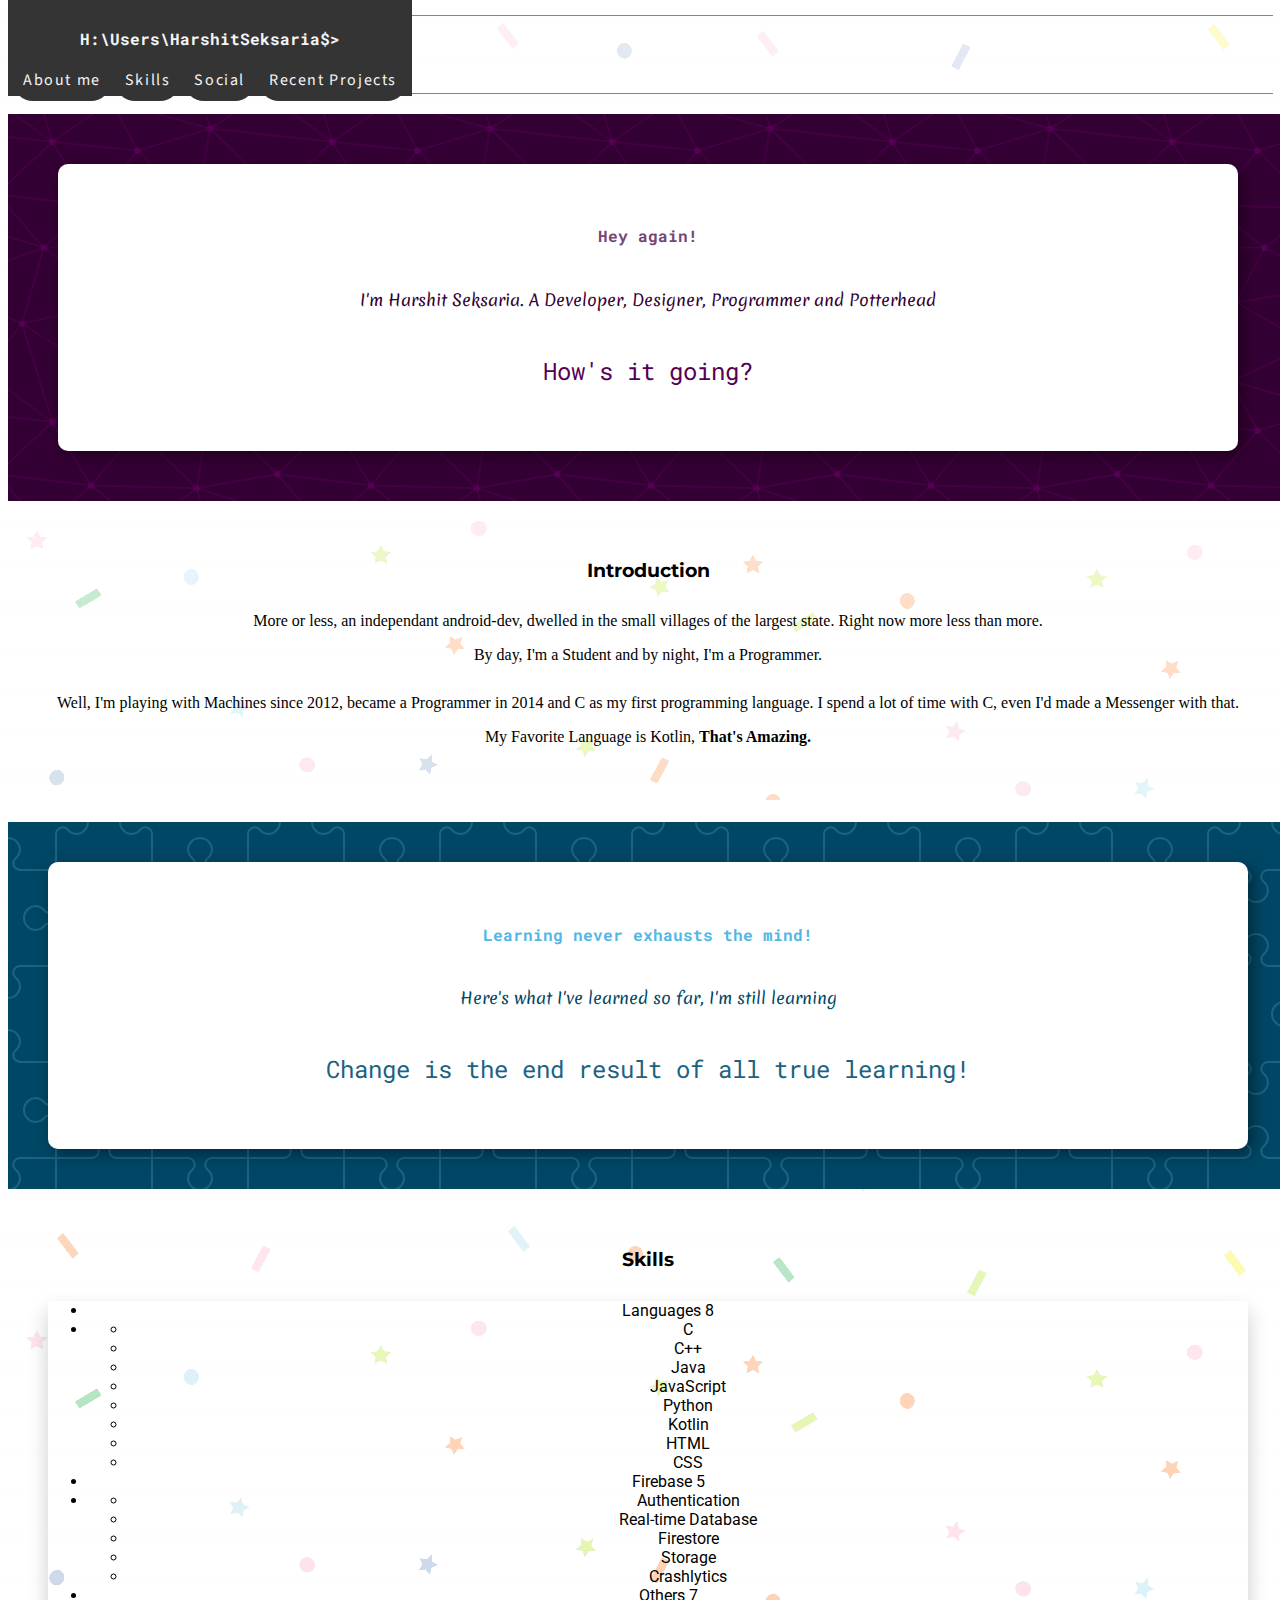
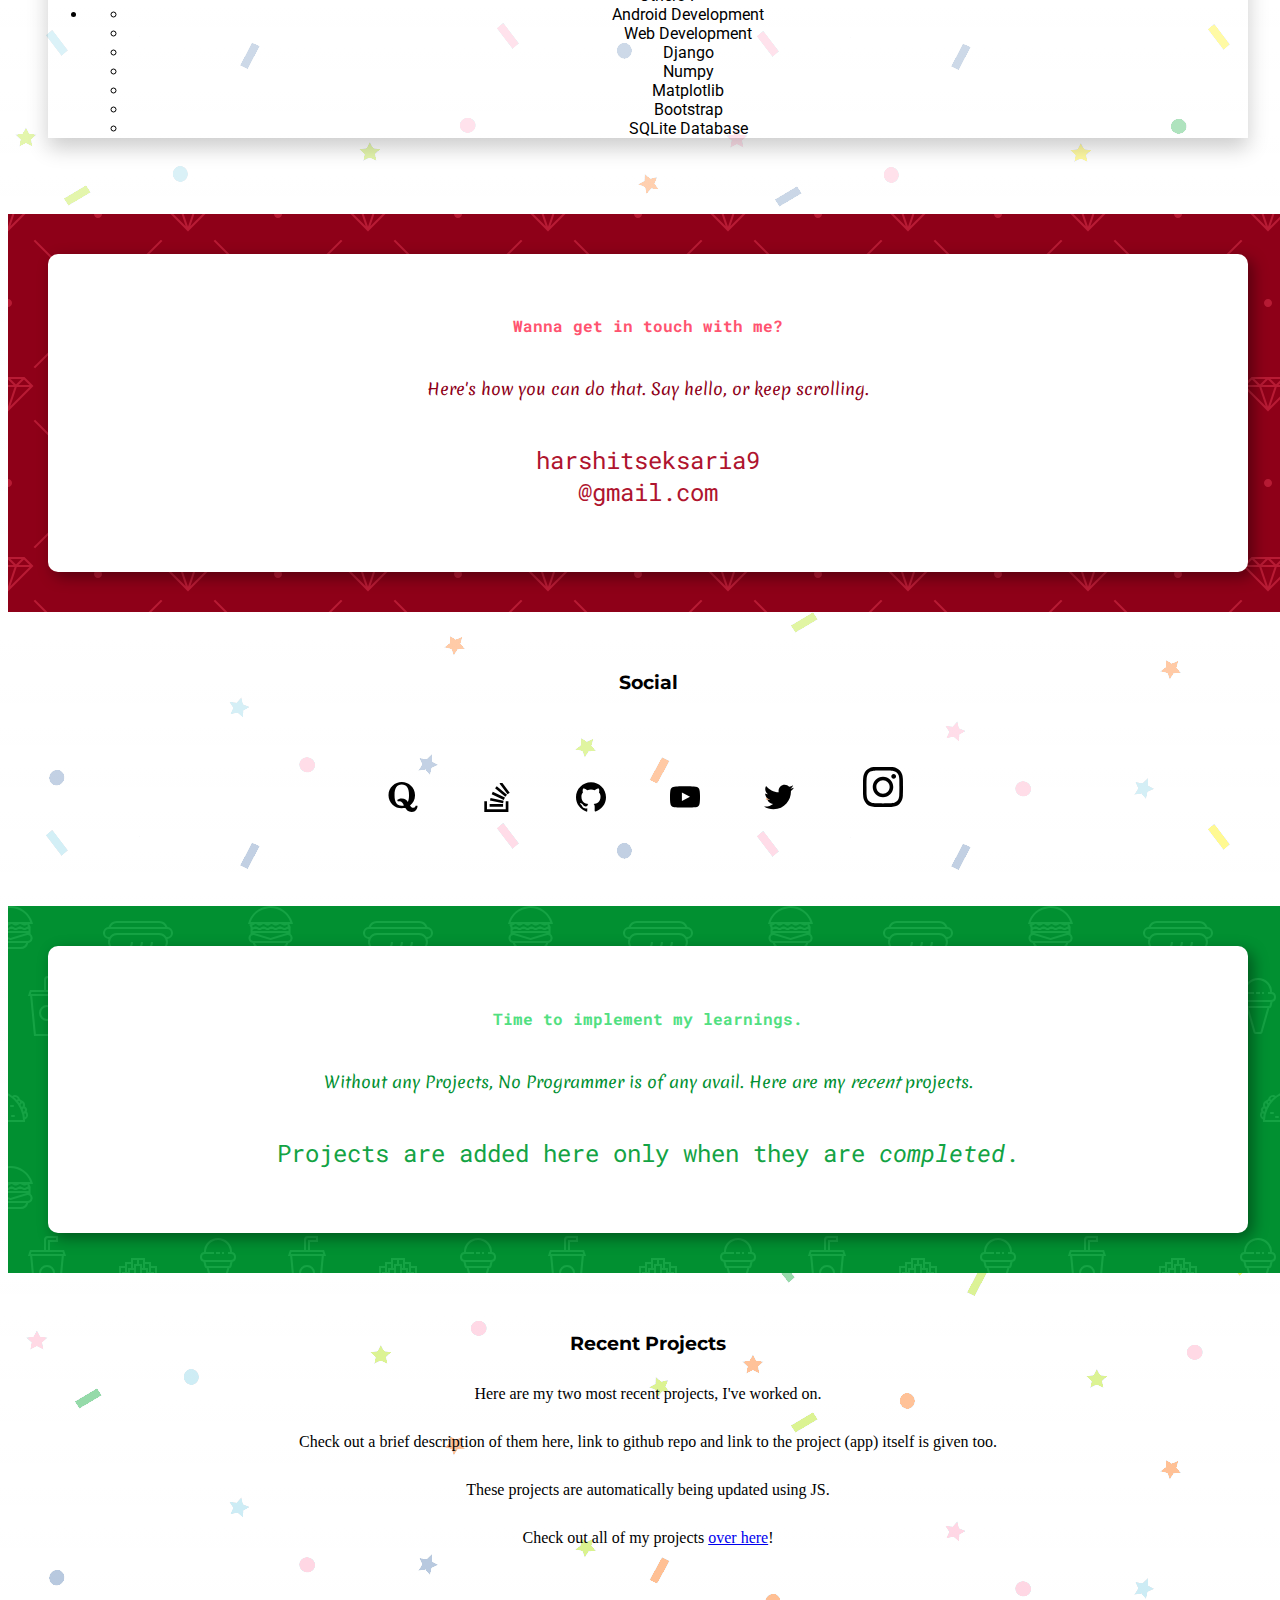
<file: index.html>
<!DOCTYPE html>
<html>
<head>
    <meta charset="UTF-8">
    <meta name="viewport" content="width=device-width, initial-scale=1.0">
    <meta http-equiv="X-UA-Compatible" content="ie=edge">
    <title>Harshit Seksaria</title>
    <link rel="stylesheet" href="https://stackpath.bootstrapcdn.com/bootstrap/4.2.1/css/bootstrap.min.css" integrity="sha384-GJzZqFGwb1QTTN6wy59ffF1BuGJpLSa9DkKMp0DgiMDm4iYMj70gZWKYbI706tWS" crossorigin="anonymous">
 
    <!-- Font links -->
    <link href="https://fonts.googleapis.com/css?family=Roboto+Mono|Roboto:400|Montserrat:700" rel="stylesheet">
    <link href="https://fonts.googleapis.com/css?family=Source+Sans+Pro" rel="stylesheet">
    <link href="https://fonts.googleapis.com/css?family=Merienda" rel="stylesheet">
 
    <!-- CSS -->
    <link rel="stylesheet" type="text/css" href="css/main.css">
</head>
<body>

    <!-- Header -->
    <div id="header" class="container-fluid">
        <div class="row header-lines">
            <div class="col bg-green"></div>
            <div class="col bg-blue"></div>
            <div class="col bg-sky"></div>
            <div class="col bg-orange"></div>
            <div class="col bg-red"></div>
            <div class="col bg-yellow"></div>
            <div class="col bg-pink"></div>
        </div>
        <div class="row align-items-center">
            <div class="col-12 col-lg-6 head-text lead">H:\Users\HarshitSeksaria$></div>
            <a href="#about" class="col-3 col-lg ball">About me</a>
            <a href="#skill" class="col-3 col-lg ball">Skills</a>
            <a href="#social" class="col-3 col-lg ball">Social</a>
            <a href="#project" class="col-3 col-lg ball">Recent Projects</a>
        </div>
    </div>

    <div id="wrapper" class="container-fluid">

        <!-- Hero-text -->
        <div class="row align-items-center justify-content-center">
            <div class="col line"></div>
            <div class="col col-auto text-center hero-text">
                <span id="myWorld"></span><span id="equal"></span><span id="code"></span><span id="colon"></span><span id="cursor">|</span>
            </div>
            <div class="col line"></div>
        </div>

        <!-- Introduction section -->
        <div id="about" class="row section">
            <div class="col-lg-6 col-12 align-self-center about-one">
                <div class="section-wrapper">
                    <h4 class="about-sub">Hey again!</h4>
                    <p class="h1 about-head">
                         I'm Harshit Seksaria. A Developer, Designer, Programmer and Potterhead
                    </p>
                    <p class="about-intro">How's it going?</p>
                </div>
            </div>
            <div class="col-lg-6 col-12 section-sub align-self-center">
                <h3 class="section-head">Introduction</h3>
                <p class="lead intro-text">More or less, an independant android-dev, dwelled in the small villages of the largest state. Right now more less than more.</p>
                <blockquote class="blockquote">By day, I'm a Student and by night, I'm a Programmer.</blockquote>
                <p class="lead intro-text">Well, I'm playing with Machines since 2012, became a Programmer in 2014 and C as my first programming language. I spend a lot of time with C, even I'd made a Messenger with that.</p>
                <blockquote class="blockquote">My Favorite Language is Kotlin, <b>That's Amazing.</b></blockquote>
            </div>
        </div>

        <!-- Skills section -->
        <div id="skill" class="row section d-lg-flex flex-row-reverse">
            <div class="col-lg-6 skill-two align-self-center">
                <div class="section-wrapper">
                    <h4 class="skill-sub">Learning never exhausts the mind!</h4>
                    <p class="h1 skill-head">Here's what I've learned so far, I'm still learning</p>
                    <p class="skill-intro">Change is the end result of all true learning!</p>
                </div>
            </div>
            <div class="col-lg-6 section-sub align-self-center">
                <h3 class="section-head">Skills</h3>
                <ul class="list-group main-list" style="margin-top: 30px;">
                    <li id="prog" class="list-group-item list-hover-pointer d-flex justify-content-between align-items-center">
                        Languages
                        <span class="badge badge-primary badge-pill">8</span>
                    </li>
                    <li id="prog-list" class="list-group-item ">
                        <ul class="list-group list-group-flush">
                            <li class="list-group-item">C</li>
                            <li class="list-group-item">C++</li>
                            <li class="list-group-item">Java</li>
                            <li class="list-group-item">JavaScript</li>
                            <li class="list-group-item">Python</li>
                            <li class="list-group-item">Kotlin</li>
                            <li class="list-group-item">HTML</li>
                            <li class="list-group-item">CSS</li>
                        </ul>
                    </li>
                    <li id="fire" class="list-group-item list-hover-pointer d-flex justify-content-between align-items-center">
                        Firebase
                        <span class="badge badge-primary badge-pill">5</span>
                    </li>
                    <li id="fire-list" class="list-group-item">
                        <ul class="list-group list-group-flush">
                            <li class="list-group-item">Authentication</li>
                            <li class="list-group-item">Real-time Database</li>
                            <li class="list-group-item">Firestore</li>
                            <li class="list-group-item">Storage</li>
                            <li class="list-group-item">Crashlytics</li>
                        </ul>
                    </li>
                    <li id="lib" class="list-group-item list-hover-pointer d-flex justify-content-between align-items-center">
                        Others
                        <span class="badge badge-primary badge-pill">7</span>
                    </li>
                    <li id="lib-list" class="list-group-item">
                        <ul class="list-group list-group-flush">
                            <li class="list-group-item">Android Development</li>
                            <li class="list-group-item">Web Development</li>
                            <li class="list-group-item">Django</li>
                            <li class="list-group-item">Numpy</li>
                            <li class="list-group-item">Matplotlib</li>
                            <li class="list-group-item">Bootstrap</li>
                            <li class="list-group-item">SQLite Database</li>
                        </ul>
                    </li>
                </ul>
            </div>
        </div>

        <!-- Social Section -->
        <div id="social" class="row section">
            <div class="col-lg-6 col-12 align-self-center social-one">
                <div class="section-wrapper">
                    <h4 class="social-sub">Wanna get in touch with me?</h4>
                    <p class="h1 social-head">
                        Here's how you can do that. Say hello, or keep scrolling.
                    </p>
                    <p class="social-intro">harshitseksaria9<br>@gmail.com</p>
                </div>
            </div>
            <div class="col-lg-6 col-12 section-sub align-self-center">
                <h3 class="section-head">Social</h3>
                <!--<a  target="_blank" href="https://www.facebook.com/people/Harshit-Sekhsaria/100010673026844"><svg id="s-fb" class="s-icon" viewBox="0 0 16 16" fill-rule="evenodd" clip-rule="evenodd" stroke-linejoin="round" stroke-miterlimit="1.414"><title>Facebook: Harshit Seksaria</title><path d="M15.117 0H.883C.395 0 0 .395 0 .883v14.234c0 .488.395.883.883.883h7.663V9.804H6.46V7.39h2.086V5.607c0-2.066 1.262-3.19 3.106-3.19.883 0 1.642.064 1.863.094v2.16h-1.28c-1 0-1.195.48-1.195 1.18v1.54h2.39l-.31 2.42h-2.08V16h4.077c.488 0 .883-.395.883-.883V.883C16 .395 15.605 0 15.117 0" fill-rule="nonzero"></path></svg></a>
                --><a  target="_blank"href="https://www.quora.com/profile/Harshit-Seksaria-2"><svg id="s-qo" class="s-icon" role="img" viewBox="0 0 24 24" xmlns="http://www.w3.org/2000/svg"><title>Quora: Harshit Seksaria</title><path d="M12.738 18.701c-.831-1.635-1.805-3.287-3.708-3.287-.362 0-.727.061-1.059.209l-.646-1.289c.786-.678 2.058-1.214 3.693-1.214 2.544 0 3.851 1.229 4.888 2.792.613-1.335.904-3.14.904-5.375 0-5.582-1.744-8.447-5.822-8.447-4.018 0-5.757 2.865-5.757 8.447 0 5.553 1.739 8.389 5.757 8.389.64 0 1.22-.069 1.75-.225zm.996 1.947c-.881.237-1.817.366-2.743.366-5.352 0-10.59-4.269-10.59-10.478C.402 4.271 5.639 0 10.991 0c5.441 0 10.628 4.238 10.628 10.537 0 3.504-1.635 6.351-4.01 8.191.764 1.148 1.543 1.914 2.652 1.914 1.199 0 1.68-.915 1.77-1.649h1.557c.092.974-.402 5.007-4.766 5.007-2.652 0-4.047-1.528-5.096-3.328l.008-.024z"/></svg></a>
                <a  target="_blank" href="https://stackoverflow.com/users/9134576/letsintegreat?tab=profile"><svg id="s-so" class="s-icon" viewBox="0 0 24 24" fill-rule="evenodd" clip-rule="evenodd" stroke-linejoin="round" stroke-miterlimit="1.414"><title>Stack Overflow: Zlytherin</title><path d="M18.986 21.865v-6.404h2.134V24H1.844v-8.539h2.13v6.404h15.012zM6.111 19.731H16.85v-2.137H6.111v2.137zm.259-4.852l10.48 2.189.451-2.07-10.478-2.187-.453 2.068zm1.359-5.056l9.705 4.53.903-1.95-9.706-4.53-.902 1.936v.014zm2.715-4.785l8.217 6.855 1.359-1.62-8.216-6.853-1.35 1.617-.01.001zM15.751 0l-1.746 1.294 6.405 8.604 1.746-1.294L15.749 0h.002z"/></svg></a>
                <a  target="_blank" href="https://github.com/letsintegreat"><svg id="s-gh" class="s-icon" viewBox="0 0 24 24" fill-rule="evenodd" clip-rule="evenodd" stroke-linejoin="round" stroke-miterlimit="1.414"><title>Github: Zlytherin</title><path d="M12 .297c-6.63 0-12 5.373-12 12 0 5.303 3.438 9.8 8.205 11.385.6.113.82-.258.82-.577 0-.285-.01-1.04-.015-2.04-3.338.724-4.042-1.61-4.042-1.61C4.422 18.07 3.633 17.7 3.633 17.7c-1.087-.744.084-.729.084-.729 1.205.084 1.838 1.236 1.838 1.236 1.07 1.835 2.809 1.305 3.495.998.108-.776.417-1.305.76-1.605-2.665-.3-5.466-1.332-5.466-5.93 0-1.31.465-2.38 1.235-3.22-.135-.303-.54-1.523.105-3.176 0 0 1.005-.322 3.3 1.23.96-.267 1.98-.399 3-.405 1.02.006 2.04.138 3 .405 2.28-1.552 3.285-1.23 3.285-1.23.645 1.653.24 2.873.12 3.176.765.84 1.23 1.91 1.23 3.22 0 4.61-2.805 5.625-5.475 5.92.42.36.81 1.096.81 2.22 0 1.606-.015 2.896-.015 3.286 0 .315.21.69.825.57C20.565 22.092 24 17.592 24 12.297c0-6.627-5.373-12-12-12"/></svg></a>
                <a  target="_blank" href="https://www.youtube.com/channel/UCsA1tm7-NtUiziIl3lRcHNQ"><svg id="s-yt" class="s-icon" viewBox="0 0 16 16" fill-rule="evenodd" clip-rule="evenodd" stroke-linejoin="round" stroke-miterlimit="1.414"><title>Youtube: Zlytherin</title><path d="M0 7.345c0-1.294.16-2.59.16-2.59s.156-1.1.636-1.587c.608-.637 1.408-.617 1.764-.684C3.84 2.36 8 2.324 8 2.324s3.362.004 5.6.166c.314.038.996.04 1.604.678.48.486.636 1.588.636 1.588S16 6.05 16 7.346v1.258c0 1.296-.16 2.59-.16 2.59s-.156 1.102-.636 1.588c-.608.638-1.29.64-1.604.678-2.238.162-5.6.166-5.6.166s-4.16-.037-5.44-.16c-.356-.067-1.156-.047-1.764-.684-.48-.487-.636-1.587-.636-1.587S0 9.9 0 8.605v-1.26zm6.348 2.73V5.58l4.323 2.255-4.32 2.24z"></path></svg></a>
                <a  target="_blank"href="https://www.twitter.com/Lets_integreat"><svg id="s-tt" class="s-icon" role="img" viewBox="0 0 24 24" xmlns="http://www.w3.org/2000/svg"><title>Twitter: _Zlytherin_</title><path d="M23.954 4.569c-.885.389-1.83.654-2.825.775 1.014-.611 1.794-1.574 2.163-2.723-.951.555-2.005.959-3.127 1.184-.896-.959-2.173-1.559-3.591-1.559-2.717 0-4.92 2.203-4.92 4.917 0 .39.045.765.127 1.124C7.691 8.094 4.066 6.13 1.64 3.161c-.427.722-.666 1.561-.666 2.475 0 1.71.87 3.213 2.188 4.096-.807-.026-1.566-.248-2.228-.616v.061c0 2.385 1.693 4.374 3.946 4.827-.413.111-.849.171-1.296.171-.314 0-.615-.03-.916-.086.631 1.953 2.445 3.377 4.604 3.417-1.68 1.319-3.809 2.105-6.102 2.105-.39 0-.779-.023-1.17-.067 2.189 1.394 4.768 2.209 7.557 2.209 9.054 0 13.999-7.496 13.999-13.986 0-.209 0-.42-.015-.63.961-.689 1.8-1.56 2.46-2.548l-.047-.02z"/></svg></a>
                <a  target="_blank" href="https://www.instagram.com/letsintegreat"><svg id="s-ig" class="s-icon" role="img" viewBox="0 0 24 24" xmlns="http://www.w3.org/2000/svg"><title>Instagram: _Zlytherin_</title><path d="M12 0C8.74 0 8.333.015 7.053.072 5.775.132 4.905.333 4.14.63c-.789.306-1.459.717-2.126 1.384S.935 3.35.63 4.14C.333 4.905.131 5.775.072 7.053.012 8.333 0 8.74 0 12s.015 3.667.072 4.947c.06 1.277.261 2.148.558 2.913.306.788.717 1.459 1.384 2.126.667.666 1.336 1.079 2.126 1.384.766.296 1.636.499 2.913.558C8.333 23.988 8.74 24 12 24s3.667-.015 4.947-.072c1.277-.06 2.148-.262 2.913-.558.788-.306 1.459-.718 2.126-1.384.666-.667 1.079-1.335 1.384-2.126.296-.765.499-1.636.558-2.913.06-1.28.072-1.687.072-4.947s-.015-3.667-.072-4.947c-.06-1.277-.262-2.149-.558-2.913-.306-.789-.718-1.459-1.384-2.126C21.319 1.347 20.651.935 19.86.63c-.765-.297-1.636-.499-2.913-.558C15.667.012 15.26 0 12 0zm0 2.16c3.203 0 3.585.016 4.85.071 1.17.055 1.805.249 2.227.415.562.217.96.477 1.382.896.419.42.679.819.896 1.381.164.422.36 1.057.413 2.227.057 1.266.07 1.646.07 4.85s-.015 3.585-.074 4.85c-.061 1.17-.256 1.805-.421 2.227-.224.562-.479.96-.899 1.382-.419.419-.824.679-1.38.896-.42.164-1.065.36-2.235.413-1.274.057-1.649.07-4.859.07-3.211 0-3.586-.015-4.859-.074-1.171-.061-1.816-.256-2.236-.421-.569-.224-.96-.479-1.379-.899-.421-.419-.69-.824-.9-1.38-.165-.42-.359-1.065-.42-2.235-.045-1.26-.061-1.649-.061-4.844 0-3.196.016-3.586.061-4.861.061-1.17.255-1.814.42-2.234.21-.57.479-.96.9-1.381.419-.419.81-.689 1.379-.898.42-.166 1.051-.361 2.221-.421 1.275-.045 1.65-.06 4.859-.06l.045.03zm0 3.678c-3.405 0-6.162 2.76-6.162 6.162 0 3.405 2.76 6.162 6.162 6.162 3.405 0 6.162-2.76 6.162-6.162 0-3.405-2.76-6.162-6.162-6.162zM12 16c-2.21 0-4-1.79-4-4s1.79-4 4-4 4 1.79 4 4-1.79 4-4 4zm7.846-10.405c0 .795-.646 1.44-1.44 1.44-.795 0-1.44-.646-1.44-1.44 0-.794.646-1.439 1.44-1.439.793-.001 1.44.645 1.44 1.439z"/></svg></a>
            </div>
        </div>

        <!-- Projects section -->
        <div id="project" class="row section d-lg-flex flex-row-reverse">
                <div class="col-lg-6 project-two align-self-center">
                    <div class="section-wrapper">
                        <h4 class="project-sub">Time to implement my learnings.</h4>
                        <p class="h1 project-head">Without any Projects, No Programmer is of any avail. Here are my <em>recent</em> projects.</p>
                        <p class="project-intro">Projects are added here only when they are <em>completed</em>.</p>
                    </div>
                </div>
                <div class="col-lg-6 section-sub align-self-center">
                    <h3 class="section-head">Recent Projects</h3>
                    <p class="lead intro-text">Here are my two most recent projects, I've worked on.</p>
                    <p class="lead intro-text">Check out a brief description of them here, link to github repo and link to the project (app) itself is given too.</p>
                    <p class="lead intro-text">These projects are automatically being updated using JS.</p>
                    <p class="lead intro-text">Check out all of my projects <a target="_blank" href="https://github.com/Zlytherin?tab=repositories">over here</a>!</p>
                </div>
            </div>


    </div>
</body>
<script src="https://ajax.googleapis.com/ajax/libs/jquery/1.11.1/jquery.min.js"></script>
<script src="https://cdnjs.cloudflare.com/ajax/libs/popper.js/1.14.6/umd/popper.min.js" integrity="sha384-wHAiFfRlMFy6i5SRaxvfOCifBUQy1xHdJ/yoi7FRNXMRBu5WHdZYu1hA6ZOblgut" crossorigin="anonymous"></script>
<script src="https://stackpath.bootstrapcdn.com/bootstrap/4.2.1/js/bootstrap.min.js" integrity="sha384-B0UglyR+jN6CkvvICOB2joaf5I4l3gm9GU6Hc1og6Ls7i6U/mkkaduKaBhlAXv9k" crossorigin="anonymous"></script>
<script type="text/javascript" src="js/main.js"></script>
</html>
</file>
<file: css/main.css>
#header div a {
    text-decoration: none;
    color: #F5F5F5;
}

body { 
    height: 100%;
    width: 100%;
    background: linear-gradient(rgba(255,255,255,0.8), rgba(255,255,255,0.5)), url("bk.png");
}
mark {
    background-color: #e2e3e4; 
    font-family: 'Roboto Mono', consolas, sans-serif;
}
li {
    font-family: 'Roboto'
}
.main-list {
    box-shadow: 0px 10px 20px 0px rgba(0, 0, 0, 0.2)
}
#header {
    background-color: #343434;
    color: #F5F5F5;
    text-align: center;
    padding: 5px;
    position: fixed;
    top: 0px;
    z-index: 10; 
}
.head-text {
    font-family: 'Roboto Mono', monospace;
    padding: 20px;
    font-weight: bold;
}
.ball {
    background-color: #343434;
    border-radius: 20px;
    cursor: pointer;
    transition: 0.5s;
    padding: 10px;
    font-size: 1rem;
    letter-spacing: 0.1rem;
    font-family: 'Source Sans Pro', sans-serif;
}
.ball:hover {
    background-color: #000;
}
.hero-text {
    font-family: 'Roboto Mono', sans-serif;
    font-size: 2.2rem;
    font-weight: bolder;
    letter-spacing: -0.1rem;
}
#myWorld {
    color: #F82C68;
}
#equal {
    color: rgb(38, 249, 216);
}
#code {
    color: #036592;
}
#colon {
    color: rgb(38, 249, 216);
}
#cursor {
    color: #036592;
    animation: cursor-blink 1.5s infinite;
}
.line {
    background-color: #7B8788;
    height: 1px;
    margin: 15px;
}
.header-lines {
    position: relative;
    height: 8px;
    margin-top: -5px;;
}
.section {
    margin-top: 20px;
    text-align: center;
}
.section-wrapper {
    background-color: #fff;
    padding: 40px;
    -webkit-box-shadow: 5px 5px 15px rgba(0,0,0,0.4);
    -moz-box-shadow: 5px 5px 15px rgba(0,0,0,0.4);
    box-shadow: 5px 5px 15px rgba(0,0,0,0.4);
    border-radius: 10px;
}
.about-one {
    padding: 50px;
    background-color: #330033;
    background-image: url("data:image/svg+xml,%3Csvg xmlns='http://www.w3.org/2000/svg' width='280' height='280' viewBox='0 0 800 800'%3E%3Cg fill='none' stroke='%23404' stroke-width='4.8'%3E%3Cpath d='M769 229L1037 260.9M927 880L731 737 520 660 309 538 40 599 295 764 126.5 879.5 40 599-197 493 102 382-31 229 126.5 79.5-69-63'/%3E%3Cpath d='M-31 229L237 261 390 382 603 493 308.5 537.5 101.5 381.5M370 905L295 764'/%3E%3Cpath d='M520 660L578 842 731 737 840 599 603 493 520 660 295 764 309 538 390 382 539 269 769 229 577.5 41.5 370 105 295 -36 126.5 79.5 237 261 102 382 40 599 -69 737 127 880'/%3E%3Cpath d='M520-140L578.5 42.5 731-63M603 493L539 269 237 261 370 105M902 382L539 269M390 382L102 382'/%3E%3Cpath d='M-222 42L126.5 79.5 370 105 539 269 577.5 41.5 927 80 769 229 902 382 603 493 731 737M295-36L577.5 41.5M578 842L295 764M40-201L127 80M102 382L-261 269'/%3E%3C/g%3E%3Cg fill='%23505'%3E%3Ccircle cx='769' cy='229' r='9'/%3E%3Ccircle cx='539' cy='269' r='9'/%3E%3Ccircle cx='603' cy='493' r='9'/%3E%3Ccircle cx='731' cy='737' r='9'/%3E%3Ccircle cx='520' cy='660' r='9'/%3E%3Ccircle cx='309' cy='538' r='9'/%3E%3Ccircle cx='295' cy='764' r='9'/%3E%3Ccircle cx='40' cy='599' r='9'/%3E%3Ccircle cx='102' cy='382' r='9'/%3E%3Ccircle cx='127' cy='80' r='9'/%3E%3Ccircle cx='370' cy='105' r='9'/%3E%3Ccircle cx='578' cy='42' r='9'/%3E%3Ccircle cx='237' cy='261' r='9'/%3E%3Ccircle cx='390' cy='382' r='9'/%3E%3C/g%3E%3C/svg%3E");
}
.about-sub{
    font-family: 'Roboto Mono';
    color: #774477;
    padding-bottom: 20px;
    font-weight: bold;
}
.about-head {
    color: #330033;
    font-family: 'Merienda', cursive;
    padding-bottom: 20px;
}
.about-intro {
    font-family: 'Roboto Mono';
    font-size: 1.5rem;
    color: #550055;
}
.section-sub {
    padding: 40px;
}
.section-head {
    font-family: 'Montserrat', Arial, Helvetica, sans-serif;
}
.skill-two {
    padding: 40px;
    background-color: #004765;
    background-image: url("data:image/svg+xml,%3Csvg xmlns='http://www.w3.org/2000/svg' width='192' height='192' viewBox='0 0 192 192'%3E%3Cpath fill='%235097b5' fill-opacity='0.35' d='M192 15v2a11 11 0 0 0-11 11c0 1.94 1.16 4.75 2.53 6.11l2.36 2.36a6.93 6.93 0 0 1 1.22 7.56l-.43.84a8.08 8.08 0 0 1-6.66 4.13H145v35.02a6.1 6.1 0 0 0 3.03 4.87l.84.43c1.58.79 4 .4 5.24-.85l2.36-2.36a12.04 12.04 0 0 1 7.51-3.11 13 13 0 1 1 .02 26 12 12 0 0 1-7.53-3.11l-2.36-2.36a4.93 4.93 0 0 0-5.24-.85l-.84.43a6.1 6.1 0 0 0-3.03 4.87V143h35.02a8.08 8.08 0 0 1 6.66 4.13l.43.84a6.91 6.91 0 0 1-1.22 7.56l-2.36 2.36A10.06 10.06 0 0 0 181 164a11 11 0 0 0 11 11v2a13 13 0 0 1-13-13 12 12 0 0 1 3.11-7.53l2.36-2.36a4.93 4.93 0 0 0 .85-5.24l-.43-.84a6.1 6.1 0 0 0-4.87-3.03H145v35.02a8.08 8.08 0 0 1-4.13 6.66l-.84.43a6.91 6.91 0 0 1-7.56-1.22l-2.36-2.36A10.06 10.06 0 0 0 124 181a11 11 0 0 0-11 11h-2a13 13 0 0 1 13-13c2.47 0 5.79 1.37 7.53 3.11l2.36 2.36a4.94 4.94 0 0 0 5.24.85l.84-.43a6.1 6.1 0 0 0 3.03-4.87V145h-35.02a8.08 8.08 0 0 1-6.66-4.13l-.43-.84a6.91 6.91 0 0 1 1.22-7.56l2.36-2.36A10.06 10.06 0 0 0 107 124a11 11 0 0 0-22 0c0 1.94 1.16 4.75 2.53 6.11l2.36 2.36a6.93 6.93 0 0 1 1.22 7.56l-.43.84a8.08 8.08 0 0 1-6.66 4.13H49v35.02a6.1 6.1 0 0 0 3.03 4.87l.84.43c1.58.79 4 .4 5.24-.85l2.36-2.36a12.04 12.04 0 0 1 7.51-3.11A13 13 0 0 1 81 192h-2a11 11 0 0 0-11-11c-1.94 0-4.75 1.16-6.11 2.53l-2.36 2.36a6.93 6.93 0 0 1-7.56 1.22l-.84-.43a8.08 8.08 0 0 1-4.13-6.66V145H11.98a6.1 6.1 0 0 0-4.87 3.03l-.43.84c-.79 1.58-.4 4 .85 5.24l2.36 2.36a12.04 12.04 0 0 1 3.11 7.51A13 13 0 0 1 0 177v-2a11 11 0 0 0 11-11c0-1.94-1.16-4.75-2.53-6.11l-2.36-2.36a6.93 6.93 0 0 1-1.22-7.56l.43-.84a8.08 8.08 0 0 1 6.66-4.13H47v-35.02a6.1 6.1 0 0 0-3.03-4.87l-.84-.43c-1.59-.8-4-.4-5.24.85l-2.36 2.36A12 12 0 0 1 28 109a13 13 0 1 1 0-26c2.47 0 5.79 1.37 7.53 3.11l2.36 2.36a4.94 4.94 0 0 0 5.24.85l.84-.43A6.1 6.1 0 0 0 47 84.02V49H11.98a8.08 8.08 0 0 1-6.66-4.13l-.43-.84a6.91 6.91 0 0 1 1.22-7.56l2.36-2.36A10.06 10.06 0 0 0 11 28 11 11 0 0 0 0 17v-2a13 13 0 0 1 13 13c0 2.47-1.37 5.79-3.11 7.53l-2.36 2.36a4.94 4.94 0 0 0-.85 5.24l.43.84A6.1 6.1 0 0 0 11.98 47H47V11.98a8.08 8.08 0 0 1 4.13-6.66l.84-.43a6.91 6.91 0 0 1 7.56 1.22l2.36 2.36A10.06 10.06 0 0 0 68 11 11 11 0 0 0 79 0h2a13 13 0 0 1-13 13 12 12 0 0 1-7.53-3.11l-2.36-2.36a4.93 4.93 0 0 0-5.24-.85l-.84.43A6.1 6.1 0 0 0 49 11.98V47h35.02a8.08 8.08 0 0 1 6.66 4.13l.43.84a6.91 6.91 0 0 1-1.22 7.56l-2.36 2.36A10.06 10.06 0 0 0 85 68a11 11 0 0 0 22 0c0-1.94-1.16-4.75-2.53-6.11l-2.36-2.36a6.93 6.93 0 0 1-1.22-7.56l.43-.84a8.08 8.08 0 0 1 6.66-4.13H143V11.98a6.1 6.1 0 0 0-3.03-4.87l-.84-.43c-1.59-.8-4-.4-5.24.85l-2.36 2.36A12 12 0 0 1 124 13a13 13 0 0 1-13-13h2a11 11 0 0 0 11 11c1.94 0 4.75-1.16 6.11-2.53l2.36-2.36a6.93 6.93 0 0 1 7.56-1.22l.84.43a8.08 8.08 0 0 1 4.13 6.66V47h35.02a6.1 6.1 0 0 0 4.87-3.03l.43-.84c.8-1.59.4-4-.85-5.24l-2.36-2.36A12 12 0 0 1 179 28a13 13 0 0 1 13-13zM84.02 143a6.1 6.1 0 0 0 4.87-3.03l.43-.84c.8-1.59.4-4-.85-5.24l-2.36-2.36A12 12 0 0 1 83 124a13 13 0 1 1 26 0c0 2.47-1.37 5.79-3.11 7.53l-2.36 2.36a4.94 4.94 0 0 0-.85 5.24l.43.84a6.1 6.1 0 0 0 4.87 3.03H143v-35.02a8.08 8.08 0 0 1 4.13-6.66l.84-.43a6.91 6.91 0 0 1 7.56 1.22l2.36 2.36A10.06 10.06 0 0 0 164 107a11 11 0 0 0 0-22c-1.94 0-4.75 1.16-6.11 2.53l-2.36 2.36a6.93 6.93 0 0 1-7.56 1.22l-.84-.43a8.08 8.08 0 0 1-4.13-6.66V49h-35.02a6.1 6.1 0 0 0-4.87 3.03l-.43.84c-.79 1.58-.4 4 .85 5.24l2.36 2.36a12.04 12.04 0 0 1 3.11 7.51A13 13 0 1 1 83 68a12 12 0 0 1 3.11-7.53l2.36-2.36a4.93 4.93 0 0 0 .85-5.24l-.43-.84A6.1 6.1 0 0 0 84.02 49H49v35.02a8.08 8.08 0 0 1-4.13 6.66l-.84.43a6.91 6.91 0 0 1-7.56-1.22l-2.36-2.36A10.06 10.06 0 0 0 28 85a11 11 0 0 0 0 22c1.94 0 4.75-1.16 6.11-2.53l2.36-2.36a6.93 6.93 0 0 1 7.56-1.22l.84.43a8.08 8.08 0 0 1 4.13 6.66V143h35.02z'%3E%3C/path%3E%3C/svg%3E");
}
.skill-sub {
    color: #52b7e5;
    font-family: 'Roboto Mono';
    font-weight: bold;
    padding-bottom: 20px;
    padding-bottom: 20px;
}
.skill-head {
    color: #004765;
    font-family: 'Merienda', cursive;
    padding-bottom: 20px;
}
.skill-intro {
    color: #1C6380;
    font-family: 'Roboto Mono';
    font-size: 1.5rem;
}
.social-one {
    padding: 40px;
    background-color: #8e0018;
    background-image: url("data:image/svg+xml,%3Csvg width='180' height='180' viewBox='0 0 180 180' xmlns='http://www.w3.org/2000/svg'%3E%3Cpath d='M81.28 88H68.413l19.298 19.298L81.28 88zm2.107 0h13.226L90 107.838 83.387 88zm15.334 0h12.866l-19.298 19.298L98.72 88zm-32.927-2.207L73.586 78h32.827l.5.5 7.294 7.293L115.414 87l-24.707 24.707-.707.707L64.586 87l1.207-1.207zm2.62.207L74 80.414 79.586 86H68.414zm16 0L90 80.414 95.586 86H84.414zm16 0L106 80.414 111.586 86h-11.172zm-8-6h11.173L98 85.586 92.414 80zM82 85.586L87.586 80H76.414L82 85.586zM17.414 0L.707 16.707 0 17.414V0h17.414zM4.28 0L0 12.838V0h4.28zm10.306 0L2.288 12.298 6.388 0h8.198zM180 17.414L162.586 0H180v17.414zM165.414 0l12.298 12.298L173.612 0h-8.198zM180 12.838L175.72 0H180v12.838zM0 163h16.413l.5.5 7.294 7.293L25.414 172l-8 8H0v-17zm0 10h6.613l-2.334 7H0v-7zm14.586 7l7-7H8.72l-2.333 7h8.2zM0 165.414L5.586 171H0v-5.586zM10.414 171L16 165.414 21.586 171H10.414zm-8-6h11.172L8 170.586 2.414 165zM180 163h-16.413l-7.794 7.793-1.207 1.207 8 8H180v-17zm-14.586 17l-7-7h12.865l2.333 7h-8.2zM180 173h-6.613l2.334 7H180v-7zm-21.586-2l5.586-5.586 5.586 5.586h-11.172zM180 165.414L174.414 171H180v-5.586zm-8 5.172l5.586-5.586h-11.172l5.586 5.586zM152.933 25.653l1.414 1.414-33.94 33.942-1.416-1.416 33.943-33.94zm1.414 127.28l-1.414 1.414-33.942-33.94 1.416-1.416 33.94 33.943zm-127.28 1.414l-1.414-1.414 33.94-33.942 1.416 1.416-33.943 33.94zm-1.414-127.28l1.414-1.414 33.942 33.94-1.416 1.416-33.94-33.943zM0 85c2.21 0 4 1.79 4 4s-1.79 4-4 4v-8zm180 0c-2.21 0-4 1.79-4 4s1.79 4 4 4v-8zM94 0c0 2.21-1.79 4-4 4s-4-1.79-4-4h8zm0 180c0-2.21-1.79-4-4-4s-4 1.79-4 4h8z' fill='%23f84360' fill-opacity='0.4' fill-rule='evenodd'/%3E%3C/svg%3E");
}
.social-sub {
    font-family: 'Roboto Mono';
    color: #ff5370;
    padding-bottom: 20px;
    font-weight: bold;
}
.social-head {
    color: #8e0018;
    font-family: 'Merienda', cursive;
    padding-bottom: 20px;
}
.social-intro {
    color: #AF142E;
    font-family: 'Roboto Mono';
    font-size: 1.5rem;
}
.s-icon {
    height: 30px;
    width: 30px;
    transition: 1s;
    margin: 30px;
    margin-top: 50px;
}
.s-icon:hover {
    transform: scale(1.2) rotate3d(1, 1, 1, 360deg);
}
#s-fb:hover {
    fill: #3b5998;
}
#s-so:hover {
    fill: #F48024;
}
#s-gh:hover {
    fill: #24292E;
}
#s-yt:hover {
    fill: #FF0000;
}
#s-qo:hover {
    fill: rgb(185,43,39);
}
#s-tt:hover {
    fill: #1DA1F2;
}
#s-dc:hover {
    fill: #7289d9;
}
#s-tg:hover {
    fill: #0088cc;
}
#s-ig {
    height: 40px;
    width: 40px;
    padding: 5px;
    border-radius: 10px;
}
#s-ig:hover {
    fill: white;
    background: #f09433;
    background: -moz-linear-gradient(45deg, #f09433 0%, #e6683c 25%, #dc2743 50%, #cc2366 75%, #bc1888 100%); 
    background: -webkit-linear-gradient(45deg, #f09433 0%,#e6683c 25%,#dc2743 50%,#cc2366 75%,#bc1888 100%); 
    background: linear-gradient(45deg, #f09433 0%,#e6683c 25%,#dc2743 50%,#cc2366 75%,#bc1888 100%); 
    filter: progid:DXImageTransform.Microsoft.gradient( startColorstr='#f09433', endColorstr='#bc1888',GradientType=1 );
}
.project-two {
    padding: 40px;
    background-color: #019031;
    background-image: url("data:image/svg+xml,%3Csvg xmlns='http://www.w3.org/2000/svg' width='260' height='260' viewBox='0 0 260 260'%3E%3Cg fill-rule='evenodd'%3E%3Cg fill='%2331c061' fill-opacity='0.4'%3E%3Cpath d='M24.37 16c.2.65.39 1.32.54 2H21.17l1.17 2.34.45.9-.24.11V28a5 5 0 0 1-2.23 8.94l-.02.06a8 8 0 0 1-7.75 6h-20a8 8 0 0 1-7.74-6l-.02-.06A5 5 0 0 1-17.45 28v-6.76l-.79-1.58-.44-.9.9-.44.63-.32H-20a23.01 23.01 0 0 1 44.37-2zm-36.82 2a1 1 0 0 0-.44.1l-3.1 1.56.89 1.79 1.31-.66a3 3 0 0 1 2.69 0l2.2 1.1a1 1 0 0 0 .9 0l2.21-1.1a3 3 0 0 1 2.69 0l2.2 1.1a1 1 0 0 0 .9 0l2.21-1.1a3 3 0 0 1 2.69 0l2.2 1.1a1 1 0 0 0 .86.02l2.88-1.27a3 3 0 0 1 2.43 0l2.88 1.27a1 1 0 0 0 .85-.02l3.1-1.55-.89-1.79-1.42.71a3 3 0 0 1-2.56.06l-2.77-1.23a1 1 0 0 0-.4-.09h-.01a1 1 0 0 0-.4.09l-2.78 1.23a3 3 0 0 1-2.56-.06l-2.3-1.15a1 1 0 0 0-.45-.11h-.01a1 1 0 0 0-.44.1L.9 19.22a3 3 0 0 1-2.69 0l-2.2-1.1a1 1 0 0 0-.45-.11h-.01a1 1 0 0 0-.44.1l-2.21 1.11a3 3 0 0 1-2.69 0l-2.2-1.1a1 1 0 0 0-.45-.11h-.01zm0-2h-4.9a21.01 21.01 0 0 1 39.61 0h-2.09l-.06-.13-.26.13h-32.31zm30.35 7.68l1.36-.68h1.3v2h-36v-1.15l.34-.17 1.36-.68h2.59l1.36.68a3 3 0 0 0 2.69 0l1.36-.68h2.59l1.36.68a3 3 0 0 0 2.69 0L2.26 23h2.59l1.36.68a3 3 0 0 0 2.56.06l1.67-.74h3.23l1.67.74a3 3 0 0 0 2.56-.06zM-13.82 27l16.37 4.91L18.93 27h-32.75zm-.63 2h.34l16.66 5 16.67-5h.33a3 3 0 1 1 0 6h-34a3 3 0 1 1 0-6zm1.35 8a6 6 0 0 0 5.65 4h20a6 6 0 0 0 5.66-4H-13.1z'/%3E%3Cpath id='path6_fill-copy' d='M284.37 16c.2.65.39 1.32.54 2H281.17l1.17 2.34.45.9-.24.11V28a5 5 0 0 1-2.23 8.94l-.02.06a8 8 0 0 1-7.75 6h-20a8 8 0 0 1-7.74-6l-.02-.06a5 5 0 0 1-2.24-8.94v-6.76l-.79-1.58-.44-.9.9-.44.63-.32H240a23.01 23.01 0 0 1 44.37-2zm-36.82 2a1 1 0 0 0-.44.1l-3.1 1.56.89 1.79 1.31-.66a3 3 0 0 1 2.69 0l2.2 1.1a1 1 0 0 0 .9 0l2.21-1.1a3 3 0 0 1 2.69 0l2.2 1.1a1 1 0 0 0 .9 0l2.21-1.1a3 3 0 0 1 2.69 0l2.2 1.1a1 1 0 0 0 .86.02l2.88-1.27a3 3 0 0 1 2.43 0l2.88 1.27a1 1 0 0 0 .85-.02l3.1-1.55-.89-1.79-1.42.71a3 3 0 0 1-2.56.06l-2.77-1.23a1 1 0 0 0-.4-.09h-.01a1 1 0 0 0-.4.09l-2.78 1.23a3 3 0 0 1-2.56-.06l-2.3-1.15a1 1 0 0 0-.45-.11h-.01a1 1 0 0 0-.44.1l-2.21 1.11a3 3 0 0 1-2.69 0l-2.2-1.1a1 1 0 0 0-.45-.11h-.01a1 1 0 0 0-.44.1l-2.21 1.11a3 3 0 0 1-2.69 0l-2.2-1.1a1 1 0 0 0-.45-.11h-.01zm0-2h-4.9a21.01 21.01 0 0 1 39.61 0h-2.09l-.06-.13-.26.13h-32.31zm30.35 7.68l1.36-.68h1.3v2h-36v-1.15l.34-.17 1.36-.68h2.59l1.36.68a3 3 0 0 0 2.69 0l1.36-.68h2.59l1.36.68a3 3 0 0 0 2.69 0l1.36-.68h2.59l1.36.68a3 3 0 0 0 2.56.06l1.67-.74h3.23l1.67.74a3 3 0 0 0 2.56-.06zM246.18 27l16.37 4.91L278.93 27h-32.75zm-.63 2h.34l16.66 5 16.67-5h.33a3 3 0 1 1 0 6h-34a3 3 0 1 1 0-6zm1.35 8a6 6 0 0 0 5.65 4h20a6 6 0 0 0 5.66-4H246.9z'/%3E%3Cpath d='M159.5 21.02A9 9 0 0 0 151 15h-42a9 9 0 0 0-8.5 6.02 6 6 0 0 0 .02 11.96A8.99 8.99 0 0 0 109 45h42a9 9 0 0 0 8.48-12.02 6 6 0 0 0 .02-11.96zM151 17h-42a7 7 0 0 0-6.33 4h54.66a7 7 0 0 0-6.33-4zm-9.34 26a8.98 8.98 0 0 0 3.34-7h-2a7 7 0 0 1-7 7h-4.34a8.98 8.98 0 0 0 3.34-7h-2a7 7 0 0 1-7 7h-4.34a8.98 8.98 0 0 0 3.34-7h-2a7 7 0 0 1-7 7h-7a7 7 0 1 1 0-14h42a7 7 0 1 1 0 14h-9.34zM109 27a9 9 0 0 0-7.48 4H101a4 4 0 1 1 0-8h58a4 4 0 0 1 0 8h-.52a9 9 0 0 0-7.48-4h-42z'/%3E%3Cpath d='M39 115a8 8 0 1 0 0-16 8 8 0 0 0 0 16zm6-8a6 6 0 1 1-12 0 6 6 0 0 1 12 0zm-3-29v-2h8v-6H40a4 4 0 0 0-4 4v10H22l-1.33 4-.67 2h2.19L26 130h26l3.81-40H58l-.67-2L56 84H42v-6zm-4-4v10h2V74h8v-2h-8a2 2 0 0 0-2 2zm2 12h14.56l.67 2H22.77l.67-2H40zm13.8 4H24.2l3.62 38h22.36l3.62-38z'/%3E%3Cpath d='M129 92h-6v4h-6v4h-6v14h-3l.24 2 3.76 32h36l3.76-32 .24-2h-3v-14h-6v-4h-6v-4h-8zm18 22v-12h-4v4h3v8h1zm-3 0v-6h-4v6h4zm-6 6v-16h-4v19.17c1.6-.7 2.97-1.8 4-3.17zm-6 3.8V100h-4v23.8a10.04 10.04 0 0 0 4 0zm-6-.63V104h-4v16a10.04 10.04 0 0 0 4 3.17zm-6-9.17v-6h-4v6h4zm-6 0v-8h3v-4h-4v12h1zm27-12v-4h-4v4h3v4h1v-4zm-6 0v-8h-4v4h3v4h1zm-6-4v-4h-4v8h1v-4h3zm-6 4v-4h-4v8h1v-4h3zm7 24a12 12 0 0 0 11.83-10h7.92l-3.53 30h-32.44l-3.53-30h7.92A12 12 0 0 0 130 126z'/%3E%3Cpath d='M212 86v2h-4v-2h4zm4 0h-2v2h2v-2zm-20 0v.1a5 5 0 0 0-.56 9.65l.06.25 1.12 4.48a2 2 0 0 0 1.94 1.52h.01l7.02 24.55a2 2 0 0 0 1.92 1.45h4.98a2 2 0 0 0 1.92-1.45l7.02-24.55a2 2 0 0 0 1.95-1.52L224.5 96l.06-.25a5 5 0 0 0-.56-9.65V86a14 14 0 0 0-28 0zm4 0h6v2h-9a3 3 0 1 0 0 6H223a3 3 0 1 0 0-6H220v-2h2a12 12 0 1 0-24 0h2zm-1.44 14l-1-4h24.88l-1 4h-22.88zm8.95 26l-6.86-24h18.7l-6.86 24h-4.98zM150 242a22 22 0 1 0 0-44 22 22 0 0 0 0 44zm24-22a24 24 0 1 1-48 0 24 24 0 0 1 48 0zm-28.38 17.73l2.04-.87a6 6 0 0 1 4.68 0l2.04.87a2 2 0 0 0 2.5-.82l1.14-1.9a6 6 0 0 1 3.79-2.75l2.15-.5a2 2 0 0 0 1.54-2.12l-.19-2.2a6 6 0 0 1 1.45-4.46l1.45-1.67a2 2 0 0 0 0-2.62l-1.45-1.67a6 6 0 0 1-1.45-4.46l.2-2.2a2 2 0 0 0-1.55-2.13l-2.15-.5a6 6 0 0 1-3.8-2.75l-1.13-1.9a2 2 0 0 0-2.5-.8l-2.04.86a6 6 0 0 1-4.68 0l-2.04-.87a2 2 0 0 0-2.5.82l-1.14 1.9a6 6 0 0 1-3.79 2.75l-2.15.5a2 2 0 0 0-1.54 2.12l.19 2.2a6 6 0 0 1-1.45 4.46l-1.45 1.67a2 2 0 0 0 0 2.62l1.45 1.67a6 6 0 0 1 1.45 4.46l-.2 2.2a2 2 0 0 0 1.55 2.13l2.15.5a6 6 0 0 1 3.8 2.75l1.13 1.9a2 2 0 0 0 2.5.8zm2.82.97a4 4 0 0 1 3.12 0l2.04.87a4 4 0 0 0 4.99-1.62l1.14-1.9a4 4 0 0 1 2.53-1.84l2.15-.5a4 4 0 0 0 3.09-4.24l-.2-2.2a4 4 0 0 1 .97-2.98l1.45-1.67a4 4 0 0 0 0-5.24l-1.45-1.67a4 4 0 0 1-.97-2.97l.2-2.2a4 4 0 0 0-3.09-4.25l-2.15-.5a4 4 0 0 1-2.53-1.84l-1.14-1.9a4 4 0 0 0-5-1.62l-2.03.87a4 4 0 0 1-3.12 0l-2.04-.87a4 4 0 0 0-4.99 1.62l-1.14 1.9a4 4 0 0 1-2.53 1.84l-2.15.5a4 4 0 0 0-3.09 4.24l.2 2.2a4 4 0 0 1-.97 2.98l-1.45 1.67a4 4 0 0 0 0 5.24l1.45 1.67a4 4 0 0 1 .97 2.97l-.2 2.2a4 4 0 0 0 3.09 4.25l2.15.5a4 4 0 0 1 2.53 1.84l1.14 1.9a4 4 0 0 0 5 1.62l2.03-.87zM152 207a1 1 0 1 1 2 0 1 1 0 0 1-2 0zm6 2a1 1 0 1 1 2 0 1 1 0 0 1-2 0zm-11 1a1 1 0 1 1 2 0 1 1 0 0 1-2 0zm-6 0a1 1 0 1 1 2 0 1 1 0 0 1-2 0zm3-5a1 1 0 1 1 2 0 1 1 0 0 1-2 0zm-8 8a1 1 0 1 1 2 0 1 1 0 0 1-2 0zm3 6a1 1 0 1 1 2 0 1 1 0 0 1-2 0zm0 6a1 1 0 1 1 2 0 1 1 0 0 1-2 0zm4 7a1 1 0 1 1 2 0 1 1 0 0 1-2 0zm5-2a1 1 0 1 1 2 0 1 1 0 0 1-2 0zm5 4a1 1 0 1 1 2 0 1 1 0 0 1-2 0zm4-6a1 1 0 1 1 2 0 1 1 0 0 1-2 0zm6-4a1 1 0 1 1 2 0 1 1 0 0 1-2 0zm-4-3a1 1 0 1 1 2 0 1 1 0 0 1-2 0zm4-3a1 1 0 1 1 2 0 1 1 0 0 1-2 0zm-5-4a1 1 0 1 1 2 0 1 1 0 0 1-2 0zm-24 6a1 1 0 1 1 2 0 1 1 0 0 1-2 0zm16 5a5 5 0 1 0 0-10 5 5 0 0 0 0 10zm7-5a7 7 0 1 1-14 0 7 7 0 0 1 14 0zm86-29a1 1 0 0 0 0 2h2a1 1 0 0 0 0-2h-2zm19 9a1 1 0 0 1 1-1h2a1 1 0 0 1 0 2h-2a1 1 0 0 1-1-1zm-14 5a1 1 0 0 0 0 2h2a1 1 0 0 0 0-2h-2zm-25 1a1 1 0 0 0 0 2h2a1 1 0 0 0 0-2h-2zm5 4a1 1 0 0 0 0 2h2a1 1 0 0 0 0-2h-2zm9 0a1 1 0 0 1 1-1h2a1 1 0 0 1 0 2h-2a1 1 0 0 1-1-1zm15 1a1 1 0 0 1 1-1h2a1 1 0 0 1 0 2h-2a1 1 0 0 1-1-1zm12-2a1 1 0 0 0 0 2h2a1 1 0 0 0 0-2h-2zm-11-14a1 1 0 0 1 1-1h2a1 1 0 0 1 0 2h-2a1 1 0 0 1-1-1zm-19 0a1 1 0 0 0 0 2h2a1 1 0 0 0 0-2h-2zm6 5a1 1 0 0 1 1-1h2a1 1 0 0 1 0 2h-2a1 1 0 0 1-1-1zm-25 15c0-.47.01-.94.03-1.4a5 5 0 0 1-1.7-8 3.99 3.99 0 0 1 1.88-5.18 5 5 0 0 1 3.4-6.22 3 3 0 0 1 1.46-1.05 5 5 0 0 1 7.76-3.27A30.86 30.86 0 0 1 246 184c6.79 0 13.06 2.18 18.17 5.88a5 5 0 0 1 7.76 3.27 3 3 0 0 1 1.47 1.05 5 5 0 0 1 3.4 6.22 4 4 0 0 1 1.87 5.18 4.98 4.98 0 0 1-1.7 8c.02.46.03.93.03 1.4v1h-62v-1zm.83-7.17a30.9 30.9 0 0 0-.62 3.57 3 3 0 0 1-.61-4.2c.37.28.78.49 1.23.63zm1.49-4.61c-.36.87-.68 1.76-.96 2.68a2 2 0 0 1-.21-3.71c.33.4.73.75 1.17 1.03zm2.32-4.54c-.54.86-1.03 1.76-1.49 2.68a3 3 0 0 1-.07-4.67 3 3 0 0 0 1.56 1.99zm1.14-1.7c.35-.5.72-.98 1.1-1.46a1 1 0 1 0-1.1 1.45zm5.34-5.77c-1.03.86-2 1.79-2.9 2.77a3 3 0 0 0-1.11-.77 3 3 0 0 1 4-2zm42.66 2.77c-.9-.98-1.87-1.9-2.9-2.77a3 3 0 0 1 4.01 2 3 3 0 0 0-1.1.77zm1.34 1.54c.38.48.75.96 1.1 1.45a1 1 0 1 0-1.1-1.45zm3.73 5.84c-.46-.92-.95-1.82-1.5-2.68a3 3 0 0 0 1.57-1.99 3 3 0 0 1-.07 4.67zm1.8 4.53c-.29-.9-.6-1.8-.97-2.67.44-.28.84-.63 1.17-1.03a2 2 0 0 1-.2 3.7zm1.14 5.51c-.14-1.21-.35-2.4-.62-3.57.45-.14.86-.35 1.23-.63a2.99 2.99 0 0 1-.6 4.2zM275 214a29 29 0 0 0-57.97 0h57.96zM72.33 198.12c-.21-.32-.34-.7-.34-1.12v-12h-2v12a4.01 4.01 0 0 0 7.09 2.54c.57-.69.91-1.57.91-2.54v-12h-2v12a1.99 1.99 0 0 1-2 2 2 2 0 0 1-1.66-.88zM75 176c.38 0 .74-.04 1.1-.12a4 4 0 0 0 6.19 2.4A13.94 13.94 0 0 1 84 185v24a6 6 0 0 1-6 6h-3v9a5 5 0 1 1-10 0v-9h-3a6 6 0 0 1-6-6v-24a14 14 0 0 1 14-14 5 5 0 0 0 5 5zm-17 15v12a1.99 1.99 0 0 0 1.22 1.84 2 2 0 0 0 2.44-.72c.21-.32.34-.7.34-1.12v-12h2v12a3.98 3.98 0 0 1-5.35 3.77 3.98 3.98 0 0 1-.65-.3V209a4 4 0 0 0 4 4h16a4 4 0 0 0 4-4v-24c.01-1.53-.23-2.88-.72-4.17-.43.1-.87.16-1.28.17a6 6 0 0 1-5.2-3 7 7 0 0 1-6.47-4.88A12 12 0 0 0 58 185v6zm9 24v9a3 3 0 1 0 6 0v-9h-6z'/%3E%3Cpath d='M-17 191a1 1 0 0 0 0 2h2a1 1 0 0 0 0-2h-2zm19 9a1 1 0 0 1 1-1h2a1 1 0 0 1 0 2H3a1 1 0 0 1-1-1zm-14 5a1 1 0 0 0 0 2h2a1 1 0 0 0 0-2h-2zm-25 1a1 1 0 0 0 0 2h2a1 1 0 0 0 0-2h-2zm5 4a1 1 0 0 0 0 2h2a1 1 0 0 0 0-2h-2zm9 0a1 1 0 0 1 1-1h2a1 1 0 0 1 0 2h-2a1 1 0 0 1-1-1zm15 1a1 1 0 0 1 1-1h2a1 1 0 0 1 0 2h-2a1 1 0 0 1-1-1zm12-2a1 1 0 0 0 0 2h2a1 1 0 0 0 0-2H4zm-11-14a1 1 0 0 1 1-1h2a1 1 0 0 1 0 2h-2a1 1 0 0 1-1-1zm-19 0a1 1 0 0 0 0 2h2a1 1 0 0 0 0-2h-2zm6 5a1 1 0 0 1 1-1h2a1 1 0 0 1 0 2h-2a1 1 0 0 1-1-1zm-25 15c0-.47.01-.94.03-1.4a5 5 0 0 1-1.7-8 3.99 3.99 0 0 1 1.88-5.18 5 5 0 0 1 3.4-6.22 3 3 0 0 1 1.46-1.05 5 5 0 0 1 7.76-3.27A30.86 30.86 0 0 1-14 184c6.79 0 13.06 2.18 18.17 5.88a5 5 0 0 1 7.76 3.27 3 3 0 0 1 1.47 1.05 5 5 0 0 1 3.4 6.22 4 4 0 0 1 1.87 5.18 4.98 4.98 0 0 1-1.7 8c.02.46.03.93.03 1.4v1h-62v-1zm.83-7.17a30.9 30.9 0 0 0-.62 3.57 3 3 0 0 1-.61-4.2c.37.28.78.49 1.23.63zm1.49-4.61c-.36.87-.68 1.76-.96 2.68a2 2 0 0 1-.21-3.71c.33.4.73.75 1.17 1.03zm2.32-4.54c-.54.86-1.03 1.76-1.49 2.68a3 3 0 0 1-.07-4.67 3 3 0 0 0 1.56 1.99zm1.14-1.7c.35-.5.72-.98 1.1-1.46a1 1 0 1 0-1.1 1.45zm5.34-5.77c-1.03.86-2 1.79-2.9 2.77a3 3 0 0 0-1.11-.77 3 3 0 0 1 4-2zm42.66 2.77c-.9-.98-1.87-1.9-2.9-2.77a3 3 0 0 1 4.01 2 3 3 0 0 0-1.1.77zm1.34 1.54c.38.48.75.96 1.1 1.45a1 1 0 1 0-1.1-1.45zm3.73 5.84c-.46-.92-.95-1.82-1.5-2.68a3 3 0 0 0 1.57-1.99 3 3 0 0 1-.07 4.67zm1.8 4.53c-.29-.9-.6-1.8-.97-2.67.44-.28.84-.63 1.17-1.03a2 2 0 0 1-.2 3.7zm1.14 5.51c-.14-1.21-.35-2.4-.62-3.57.45-.14.86-.35 1.23-.63a2.99 2.99 0 0 1-.6 4.2zM15 214a29 29 0 0 0-57.97 0h57.96z'/%3E%3C/g%3E%3C/g%3E%3C/svg%3E");
}
.project-sub {
    font-family: 'Roboto Mono';
    color: #51e081;
    padding-bottom: 20px;
    font-weight: bold;
}
.project-head {
    color: #019031;
    font-family: 'Merienda', cursive;
    padding-bottom: 20px;
}
.project-intro {
    color: #13A344;
    font-family: 'Roboto Mono';
    font-size: 1.5rem;
}
.intro-text {
    margin-top: 30px;
}
.list-hover-pointer {
    cursor: pointer;
}
.list-hover-pointer:hover {
    background-color: #e1e1e1;
}
.active:hover {
    background-color: #007bff;
}
.bg-pink {
    background-color: #F82C68;
}
.bg-sky {
    background-color: rgb(38, 249, 216);
}
.bg-blue {
    background-color: #036592;
}
.bg-green {
    background-color: #27ae60;
}
.bg-orange {
    background-color: #F89101;
}
.bg-red {
    background-color: #ff3133;
}
.bg-yellow {
    background-color: #EEC213;
}

@media (max-width: 539px) and (min-width: 391px) {
    .hero-text {
        font-size: 1.5rem;
        letter-spacing: 0;
    }
}

@media (max-width: 390px) {
    .line {
        display: none;
    }
    .hero-text {
        font-size: 1.5rem;
        letter-spacing: 0;
    }
}

@keyframes cursor-blink {
    0% {
        opacity: 0;
    }
    25% {
        opacity: 1;
    }
    50% {
        opacity: 0;
    }
    75% {
        opacity: 1;
    }
    100% {
        opacity: 0;
    }
}
</file>
